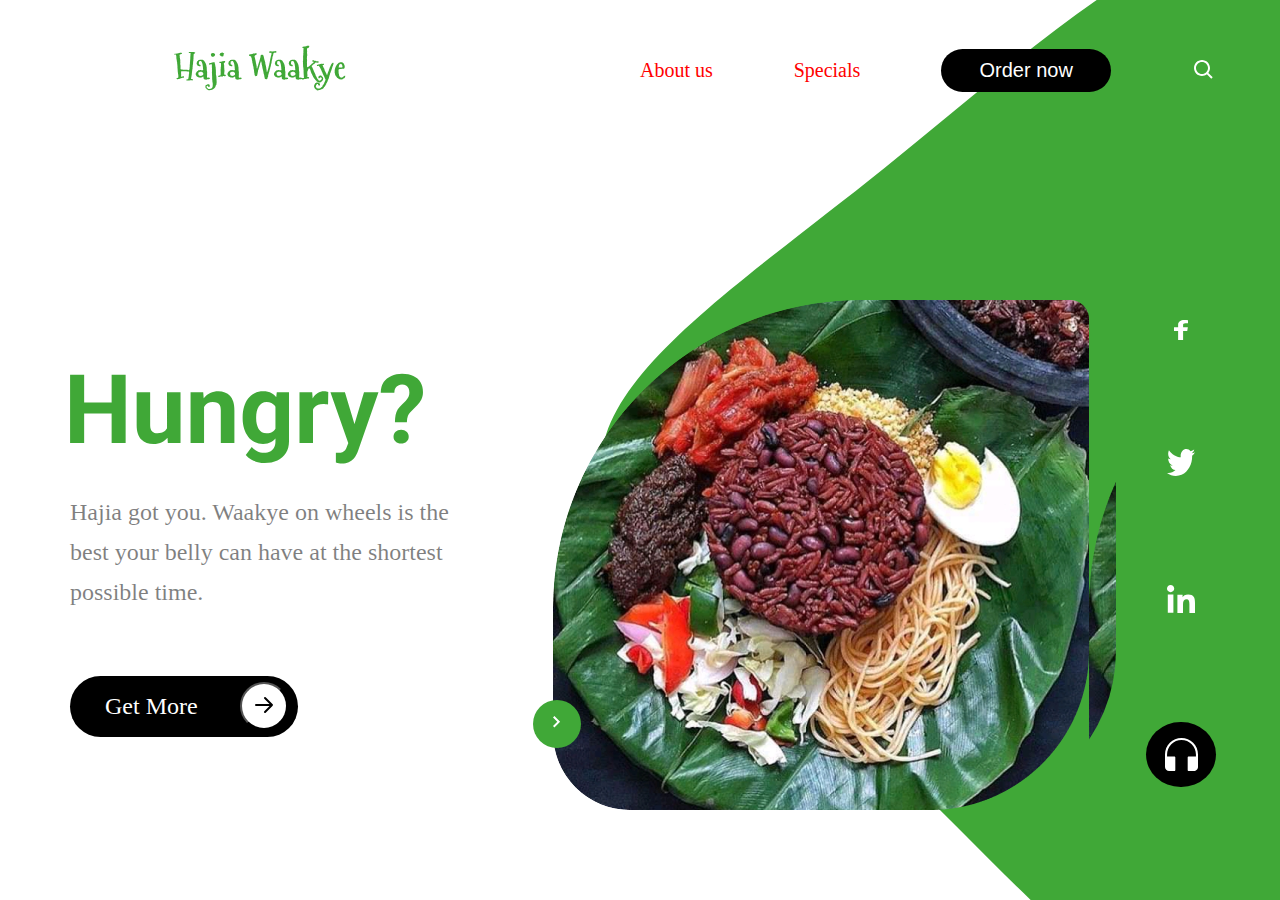
<file: web_tut/index.html>
<!DOCTYPE html>
<html lang="en">

<head>
    <meta charset="UTF-8">
    <meta http-equiv="X-UA-Compatible" content="IE=edge">
    <meta name="viewport" content="width=device-width, initial-scale=1.0">
    <link rel="stylesheet" href="style.css">
    <title>Document</title>
</head>

<body>
    <div class="container">
        <div class="main-container">
            <nav>
                <div class="logo">
                    <img style="margin-left:110px" ; src="./images/Hajia Waakyelogo.svg" alt="">
                </div>
                <div class="nav-items">
                    <a href=""><span>About us</span></a>
                    <a href=""><span>Specials</span></a>
                    <button class="order">Order now</button>
                    <img src="./images/bx_search.svg" alt="">


                </div>
            </nav>
            <main>
                <!-- side a -->
                <div class="sideA">
                    <div>
                        <div class="big-logo">
                            <img src=" ./images/Hungry_.svg" alt="hungry">
                        </div>
                        <div>
                            <p class="writeup">Hajia got you.
                                Waakye on wheels is the best your
                                belly can have at the shortest possible time.
                            </p>
                        </div>
                        <div>
                            <div class="more">
                                <span class="get-more">Get More</span>
                                <button class="arrow"><img src="./images/akar-icons_arrow-right.svg" alt=""></button>

                            </div>
                        </div>

                    </div>
                </div>
                <!--sideB-->
                <div class="sideB">
                    <div class="Aside">
                        <div class="pic">
                            <button class="gbtn"><img src="./images/Vector.svg" alt=""></button>
                        </div>
                     </div>
                    <div class="Bside">
                        <div class="socials">
                            <img src="./images/fbook.svg" alt="">
                            <img src="./images/twiiter.svg" alt="">
                            <img src="./images/linkedin.svg" alt="">
                        </div>
                        <div class="headphones">
                            <img src="./images/headphones.svg" alt="">

                        </div>
                    </div>
                 </div>
        </main>
     </div>
    </div>
</body>

</html
</file>
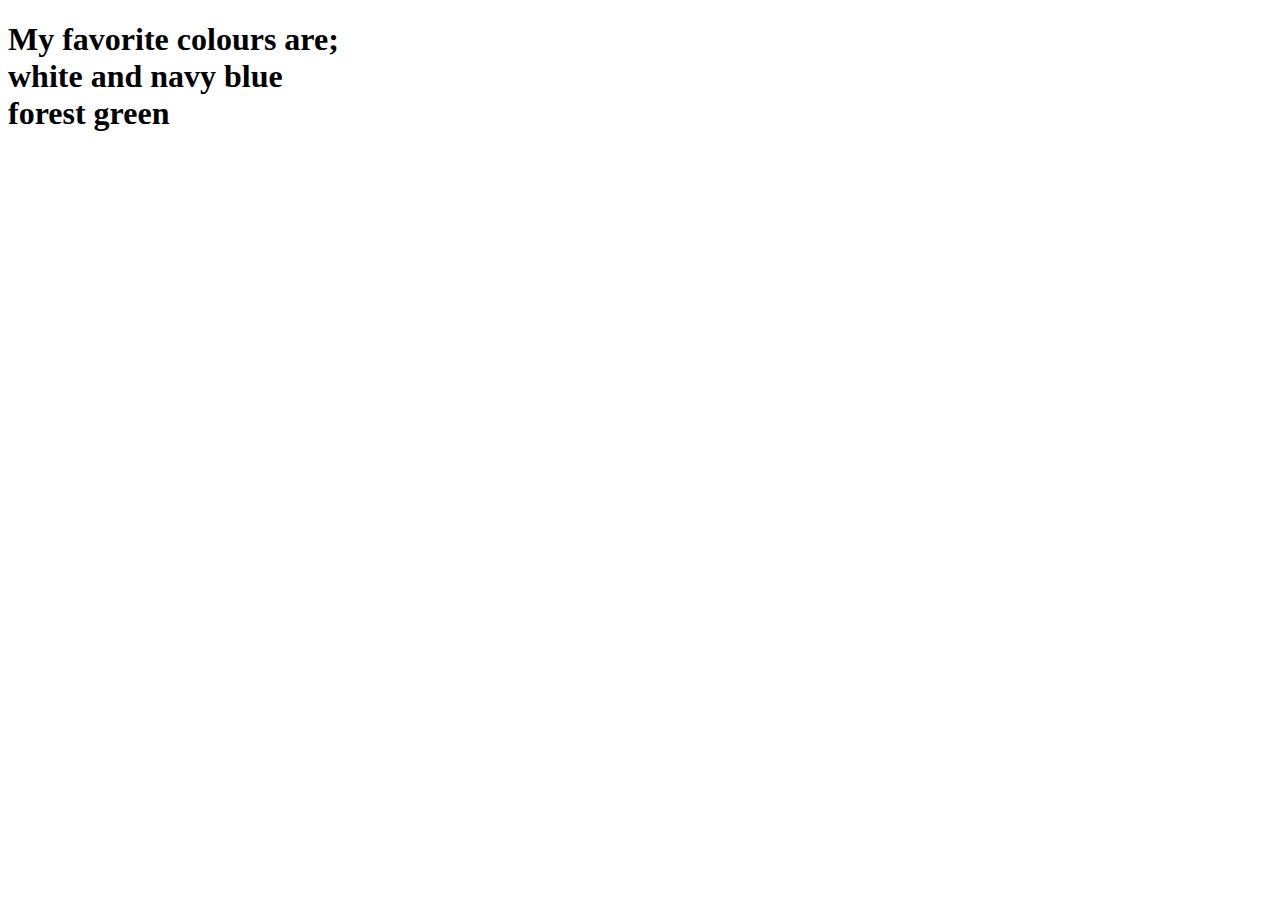
<file: web_tut/List.html>
<!DOCTYPE html>
<html lang="en">
<head>
    <meta charset="UTF-8">
    <meta http-equiv="X-UA-Compatible" content="IE=edge">
    <meta name="viewport" content="width=device-width, initial-scale=1.0">
    <title>Document</title>
</head>
<body>
<h1>My favorite colours are;
    <li>white and navy blue
    <li>forest green<li>
    </ul>
</body>
</html>
</file>
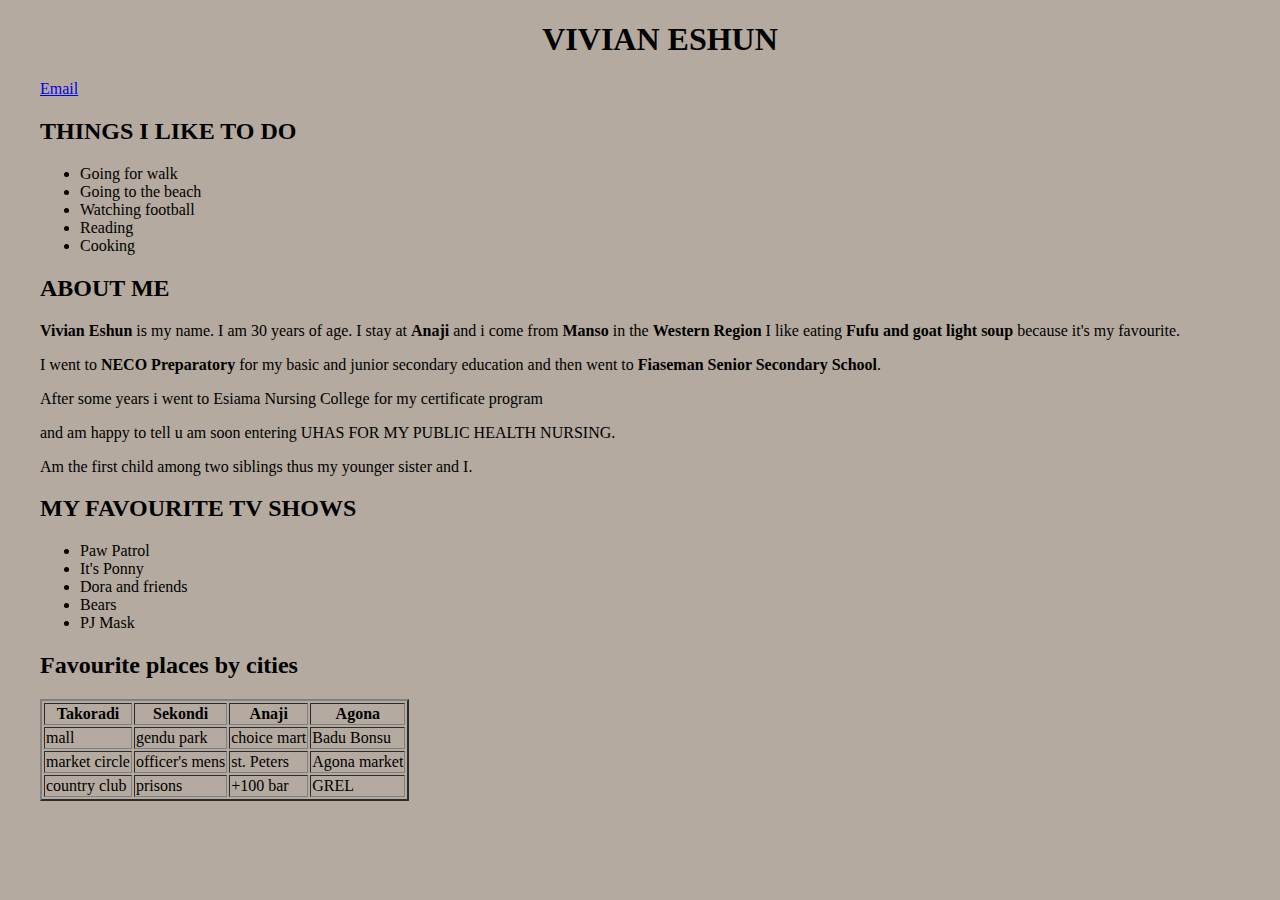
<file: web_tut/VIVIAN.html>
<!DOCTYPE html>
<html lang="en">

<head>
    <meta charset="UTF-8">
    <meta http-equiv="X-UA-Compatible" content="IE=edge">
    <meta nam e="viewport" content="width=device-width, initial-scale=1.0">
    <link rel="stylesheet" href="Viistyle.css">
    <title>MY PERSONAL INFOMATION</title>
</head>

<body>
    <div id="Header">
        <h1>VIVIAN ESHUN</h1>
        <a href="mailto:vivianeshun214@gmail.com">Email</a>

    </div>
    <h2>THINGS I LIKE TO DO</h2>
    <ul>
        <li>Going for walk</li>
        <li>Going to the beach</li>
        <li>Watching football</li>
        <li>Reading</li>
        <li>Cooking</li>
    </ul>
    <h2>ABOUT ME</h2>
    <B>Vivian Eshun </B> is my name. I am 30 years of age. I stay at <b>Anaji</b> and i come from
    <b>Manso</b> in the <b>Western Region</b>
    I like eating <b>Fufu and goat light soup</b> because it's my favourite.
    <p>I went to <B>NECO Preparatory</B> for my basic and junior secondary education and then went to
        <b>Fiaseman Senior Secondary School</b>.
    <p>After some years i went to Esiama Nursing College for my certificate program</p>
    and am happy to tell u am soon entering UHAS FOR MY PUBLIC HEALTH NURSING.</p>
    <P>Am the first child among two siblings thus my younger sister and I.</P>
    <h2 id="tv-show">MY FAVOURITE TV SHOWS</h2>
    <ul>
        <li>Paw Patrol</li>
        <li>It's Ponny</li>
        <li>Dora and friends</li>
        <li>Bears</li>
        <li>PJ Mask</li>



    </ul>
    <h2>Favourite places by cities</h2>
    <table border="2px">
        <tr>
            <th>Takoradi</th>
            <th>Sekondi</th>
            <th>Anaji</th>
            <th>Agona</th>
        </tr>
        <tr>
            <td>mall</td>
            <td>gendu park</td>
            <td>choice mart</td>
            <td>Badu Bonsu</td>
        </tr>
        <tr>
            <td>market circle</td>
            <td>officer's mens</td>
            <td>st. Peters</td>
            <td>Agona market</td>
        </tr>
        <td>country club</td>
        <td>prisons</td>
        <td>+100 bar</td>
        <td>GREL</td>

    </table>
</body>

</html>
</file>
<file: web_tut/style.css>
body {
    margin: 0;
    padding: 0;
    box-sizing: border-box;
}

.container {
    height: 100vh;
    width: 100vw;
    background-image: url('./images/Untitledbackground.svg');
    background-size: cover;
    display: flex;
    justify-content: center;
    align-items: center
}

.main-container {
    width: 90%;
    height: 90%;
    /*background-colour:aqua; */
}

nav {
    display: flex;
    flex-direction: row;
    align-items: center;
}

.logo {
    width: 50%;
}

.nav-items {
    width: 50%;
    display: flex;
    justify-content: space-between;
    align-items: center;
}

a {
    text-decoration: none;
}

.nav-items>a>span {
    color: red;
    font-weight: 400;
    font-size: 20px;
    line-height: 23px;

}

.order {
    width: 170px;
    height: 43px;
    color: white;
    background-color: black;
    border: none;
    border-radius: 50px;
    font-weight: 400;
    font-size: 20px;
    line-height: 23px;


}

main {
    display: flex;
    flex-direction: row;
    height: 90%;
    width: 100%
}


.sideA {
    height: 100%;
    width: 45%;
    display: flex;
    flex-direction: column;
    justify-content: center;
    align-items: center;
    /* background-color: aquamarine; */
}

.writeup {
    color: rgba(0, 0, 0, 0.5);
    width: 417px;
    height: 160px;
    font-weight: 500;
    font-size: 24px;
    line-height: 40px;
}

.more {
    color: white;
    background-color: black;
    border: none;
    border-radius: 50px;
    display: flex;
    flex-direction: row;
    justify-content: space-between;
    align-items: center;
    width: 228px;
    height: 61px;
    font-size: 24px;
    line-height: 40px;

}

.get-more {
    margin-left: 35px;

}

.arrow {
    width: 48px;
    height: 48px;
    border-radius: 100px;
    margin-right: 10px;
    background-color: white;

}

.arrow:hover {
    cursor: pointer;

}

.get-more:hover {
    text-decoration: underline;
    cursor: pointer;

}

.sideB {
    display: flex;
    flex-direction: row;
    /* justify-content:center; */
    align-items: center;
    height: 100%;
    width: 65%;
    /*background-color: background-color: bluevoilet;*/
}

.Aside {
    margin-top: 190px;
    margin-left: 60px;
}

.pic {
    width: 563px;
    height: 510px;
    border-radius: 308px 19px 159px 77px;
    background-image: url('./images/waakye.png');
    /*background-color: aqua;*/

}

.gbtn {
    background-color: #40A837;
    border: none;
    border-radius: 100px;
    width: 48px;
    min-height: 48px;
    margin-top: 400px;
    margin-left: -20px;
}

.Bside {
    height: 100%;
    display: flex;
    flex-direction: column;
    /*background-color: cadetblue;*/
    justify-content: center;
    margin-left: 30px;
}

.socials {
    margin-top: 80px;
    height: 70%;
    display: flex;
    flex-direction: column;
    /*background-color: chrtreuse;*/
    justify-content: space-evenly;
    align-items: center;
}

.headphones {
    background-color: black;
    height: 9%;
    width: 70px;
    display: flex;
    justify-content: center;
    align-items: center;
    border-radius: 60%;
}

.big-logo {
    margin-top: 190px;
}
</file>
<file: web_tut/Viistyle.css>
body {
    margin: 0;
    padding: 0;
    box-sizing: border-box;
    background-color: rgb(180, 170, 159);
    margin-left: 40px;
    
}
.name{
    width: 165px;
    line-height: 20px;

}
#Header h1{
    text-align: center;
}
#tv-show{
    color: black;
    text-align: margin-left;
}
#Header h2{
    line-height: 20px;
}
</file>
